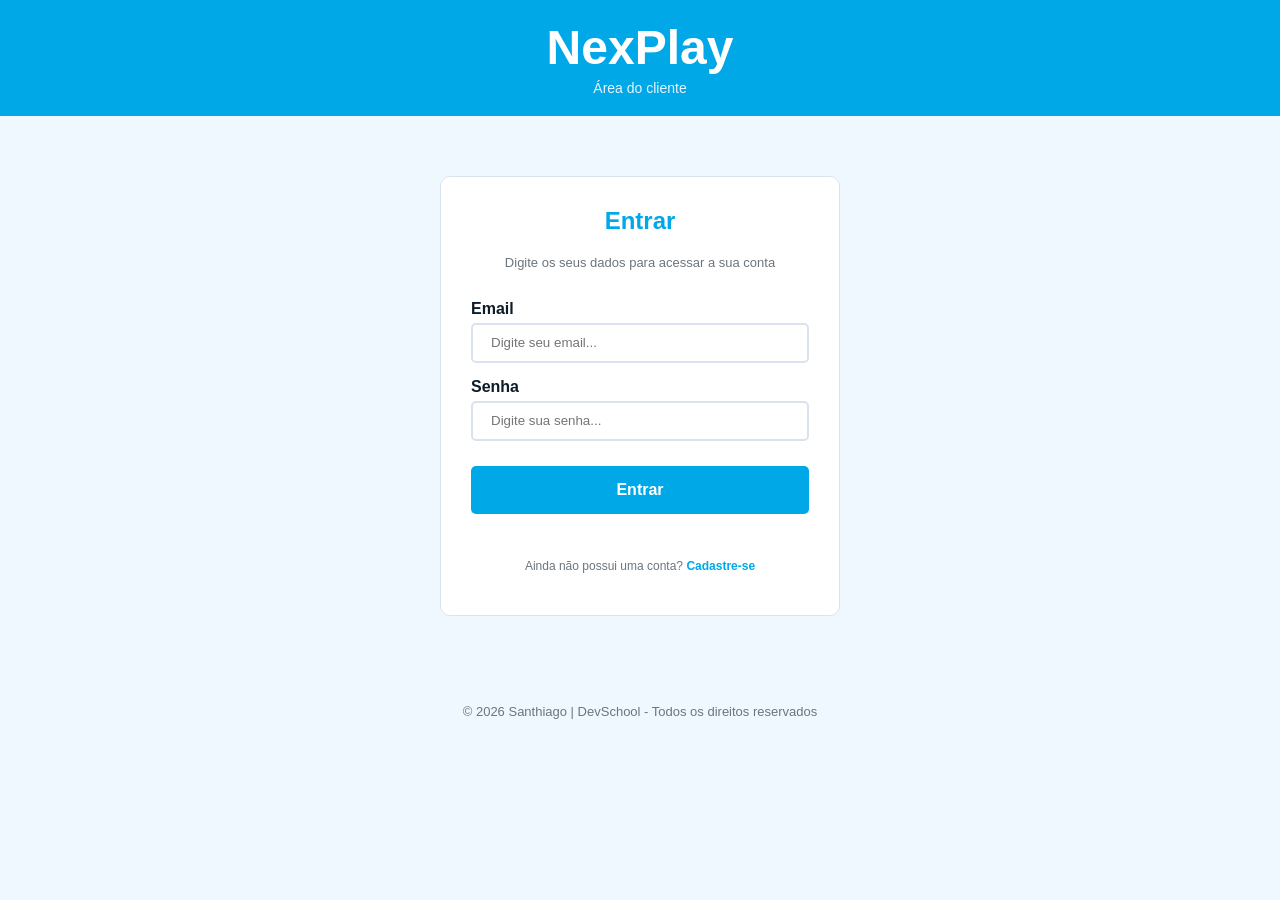
<file: index.html>
<!DOCTYPE html>
<html lang="pt-BR">
<head>
    <meta charset="UTF-8">
    <meta name="viewport" content="width=device-width, initial-scale=1.0">
    <title>Login</title>
    <link rel="stylesheet" href="style.css">
</head>

<body>
    <header>
        <h1><a href="home.html" class="logo">NexPlay</a></h1>
        <p>Área do cliente</p>
    </header>
    
    <main>
        <section  class="login">
            <h2>Entrar</h2>
            <p class="descricao">Digite os seus dados para acessar a sua conta</p>
            
            <form action="">
                <label for="email">Email</label>
                <input type="email" name="email" id="email" placeholder="Digite seu email..." required>

                <label for="senha">Senha</label>
                <input type="password" name="senha" id="senha" placeholder="Digite sua senha..." required>

                <button type="submit">Entrar</button>
            </form>
            <p class="cadastro">Ainda não possui uma conta?
                <a href="cadastro.html">Cadastre-se</a>
            </p>
        </section>   
    </main>
    <footer>
        <p>&copy; 2026 Santhiago | DevSchool - Todos os direitos reservados</p>
    </footer>

</body>
</html>
</file>
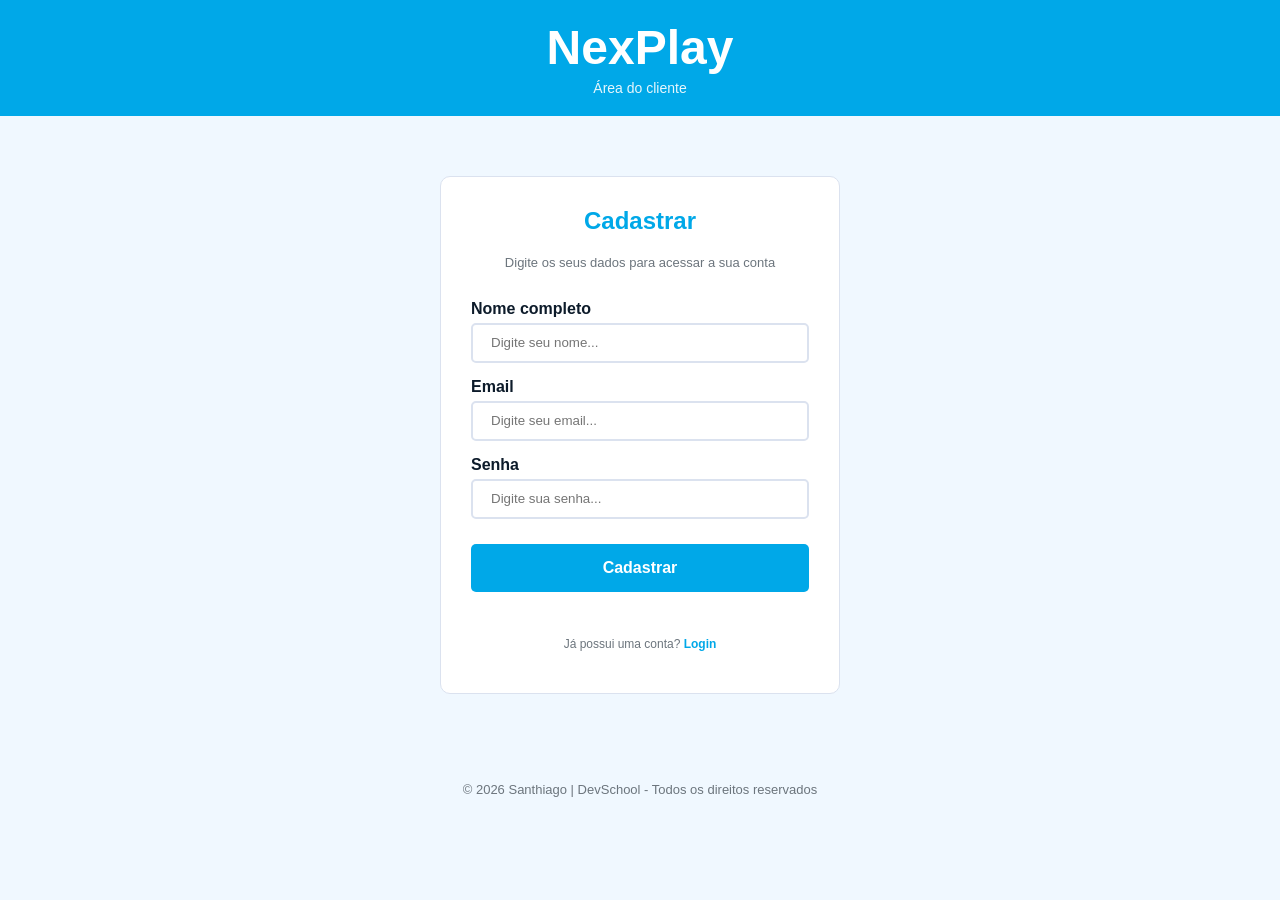
<file: cadastro.html>
<!DOCTYPE html>
<html lang="pt-BR">
<head>
    <meta charset="UTF-8">
    <meta name="viewport" content="width=device-width, initial-scale=1.0">
    <title>Login</title>
    <link rel="stylesheet" href="style.css">
</head>

<body>
    <header>
    <h1><a href="home.html" class="logo">NexPlay</a></h1>
    <p>Área do cliente</p>
</header>
    
    <main>
        <section  class="register">
            <h2>Cadastrar</h2>
            <p class="descricao">Digite os seus dados para acessar a sua conta</p>
            
            <form action="">

                <label for="nome">Nome completo</label>
                <input type="text" name="nome" id="nome" placeholder="Digite seu nome..." required>

                <label for="email">Email</label>
                <input type="email" name="email" id="email" placeholder="Digite seu email..." required>

                <label for="senha">Senha</label>
                <input type="password" name="senha" id="senha" placeholder="Digite sua senha..." required>

                <button type="submit">Cadastrar</button>
            </form>
            <p class="cadastro">Já possui uma conta?
                <a href="index.html">Login</a>
            </p>
        </section>   
    </main>
    <footer>
        <p>&copy; 2026 Santhiago | DevSchool - Todos os direitos reservados</p>
    </footer>

</body>
</html>
</file>
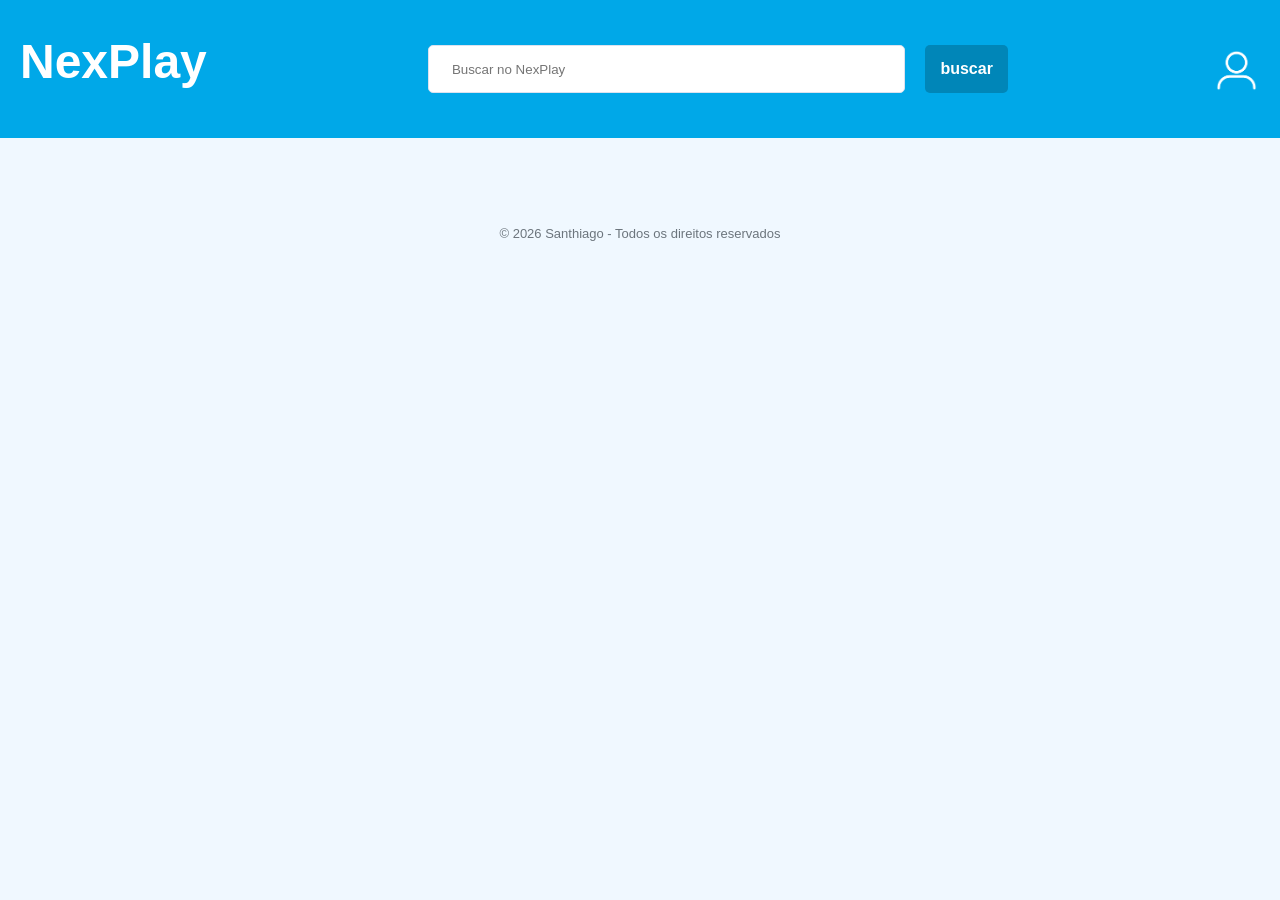
<file: home.html>
<!DOCTYPE html>
<html lang="pt-BR">
<head>
  <meta charset="UTF-8">
  <meta name="viewport" content="width=device-width, initial-scale=1.0">
  <link rel="stylesheet" href="style.css">
  <title>Página Inicial</title>
</head>

<body>
    <header class="header-home">
      <div class="header-conteudo">
        <h1><a href="home.html" class="logo">NexPlay</a></h1>
      
        <form action="">
          <label for="buscador"></label>
          <input type="search" id="buscador" placeholder="Buscar no NexPlay" name="q">

          <button type="submit">buscar</button>
        </form>
        <a href="index.html">
          <img src="Imagens/User.png" alt="Minha conta" id="user-img">
        </a>
      </div>
      

    </header>

    <main>  
    
    </main>

    <footer>
      <p>&copy; 2026 Santhiago - Todos os direitos reservados</p>
    </footer>
</body>
</html>
</file>
<file: style.css>
/* PALETA DE CORES */
:root {
    --primary-color: #00a8e8;
    --primary-hover: #0086b8;
    --secundary-color:#005b7c;
    --text-color: #0d1b2a;
    --subtext-color: #6c757d;
    --bg-color: #f0f8ff;
    --card-bg: #ffffff;
    --border-color: #dbe2ef;
}

/* ESTILOS GERAIS */
body {
    margin: 0;
    background-color: var(--bg-color);
    font-family: Verdana, Geneva, Tahoma, sans-serif;
    color: var(--text-color);
}
/* CABEÇALHO */
header {
    background-color: var(--primary-color);
    color: white;
    text-align: center;
    padding: 20px;
}

header h1 {
    margin: 0;
}

header h1 a.logo {
    color: white;
    text-decoration: none;
    font-size: 48px;
    font-weight: bold;
    display: inline-block;
    transition: transform 0.3s ease;
}

header h1 a.logo:hover {
    transform: scale(1.05);
}

header h1 a.logo:active {
    transform: scale(0.98);
}

header p {
    margin-top: 5px;
    margin-bottom: 0;
    font-size: 14px;
    opacity: 0.9;
}



main {
    width: 400px;
    margin: 60px auto;
}

/* CARDS DE FORMULÁRIO */
.login, .register {
    background-color: var(--card-bg);
    padding: 30px;
    border: 1px solid var(--border-color);
    border-radius: 10px;
    animation: surgirCard 0.4s ease-out forwards;
}

label {
    display: block;
    margin-top: 15px;
    margin-bottom: 5px;
    font-weight: bold;
}

input {
    padding: 18px;
    height: 15px;
    width: 100%;
    border: 2px solid var(--border-color);
    border-radius: 5px;
    box-sizing: border-box;
    transition: border-color 0.2s ease;
}

input:focus {
    outline: none;
    border-color: var(--primary-color);
}

button {
    width: 100%;
    margin-top: 25px;
    margin-bottom: 25px;
    padding: 15px;
    background-color: var(--primary-color);
    border: none;
    color: white;
    border-radius: 5px;
    font-size: 16px;
    font-weight: bold;
    cursor: pointer;
    transition: background-color 0.3s ease-in-out;
}

button:hover {
    background-color: var(--primary-hover);
}

.login h2, .register h2 {
    text-align: center;
    color: var(--primary-color);
    margin-top: 0;
}

.descricao {
    font-size: small;
    margin-bottom: 30px;
    text-align: center;
    color: var(--subtext-color);
}

.cadastro {
    text-align: center;
    margin-top: 20px;
    font-size: 12px;
    color: var(--subtext-color);
}

.cadastro a {
    text-decoration: none;
    color: var(--primary-color);
    font-weight: bold;
}

.cadastro a:hover {
    text-decoration: underline;
}

/* RODAPÉ */
footer {
    text-align: center;
    margin-bottom: 30px;
    padding: 15px;
    color: var(--subtext-color);
    font-size: 13px;
}

/* ANIMAÇÃO */
@keyframes surgirCard {
    from {
        opacity: 0;
        transform: translateY(25px);
    }
    to {
        opacity: 1;
        transform: translateY(0);
    }
}
/* Pagína INICIAL*/
.header-home input{
    
    margin-top: 25px;
    padding: 23px;
    height: 1px;
    width: 100%;
    border: 1px solid var(--border-color);
    border-radius: 5px;
    box-sizing: border-box;
    transition: border-color 0.2s ease;
}

.header-home button{
    
    width: auto;
    margin-top: 25px;
    padding: 15px;
    background-color: var(--primary-hover);
    color: white;
    font-size: 16px;
    font-weight: bold;
    cursor: pointer;
    transition: background-color 0.3s ease-in-out;
}

.header-home button:hover {
    background-color: var(--secundary-color);
}
.header-home img{
    margin-right: -4px;
    margin-top: 7px;
    width: 55px;
}
.header-home form{
    flex: 1;
    max-width: 600px;
    display: flex ;
    justify-content: space-between;
    gap: 20px;
}

.header-conteudo {
    display: flex;
    align-items: center;
    justify-content: space-between;
    gap: 20px;
}

.header-home h1{
    margin-top: -15px;
}
</file>
